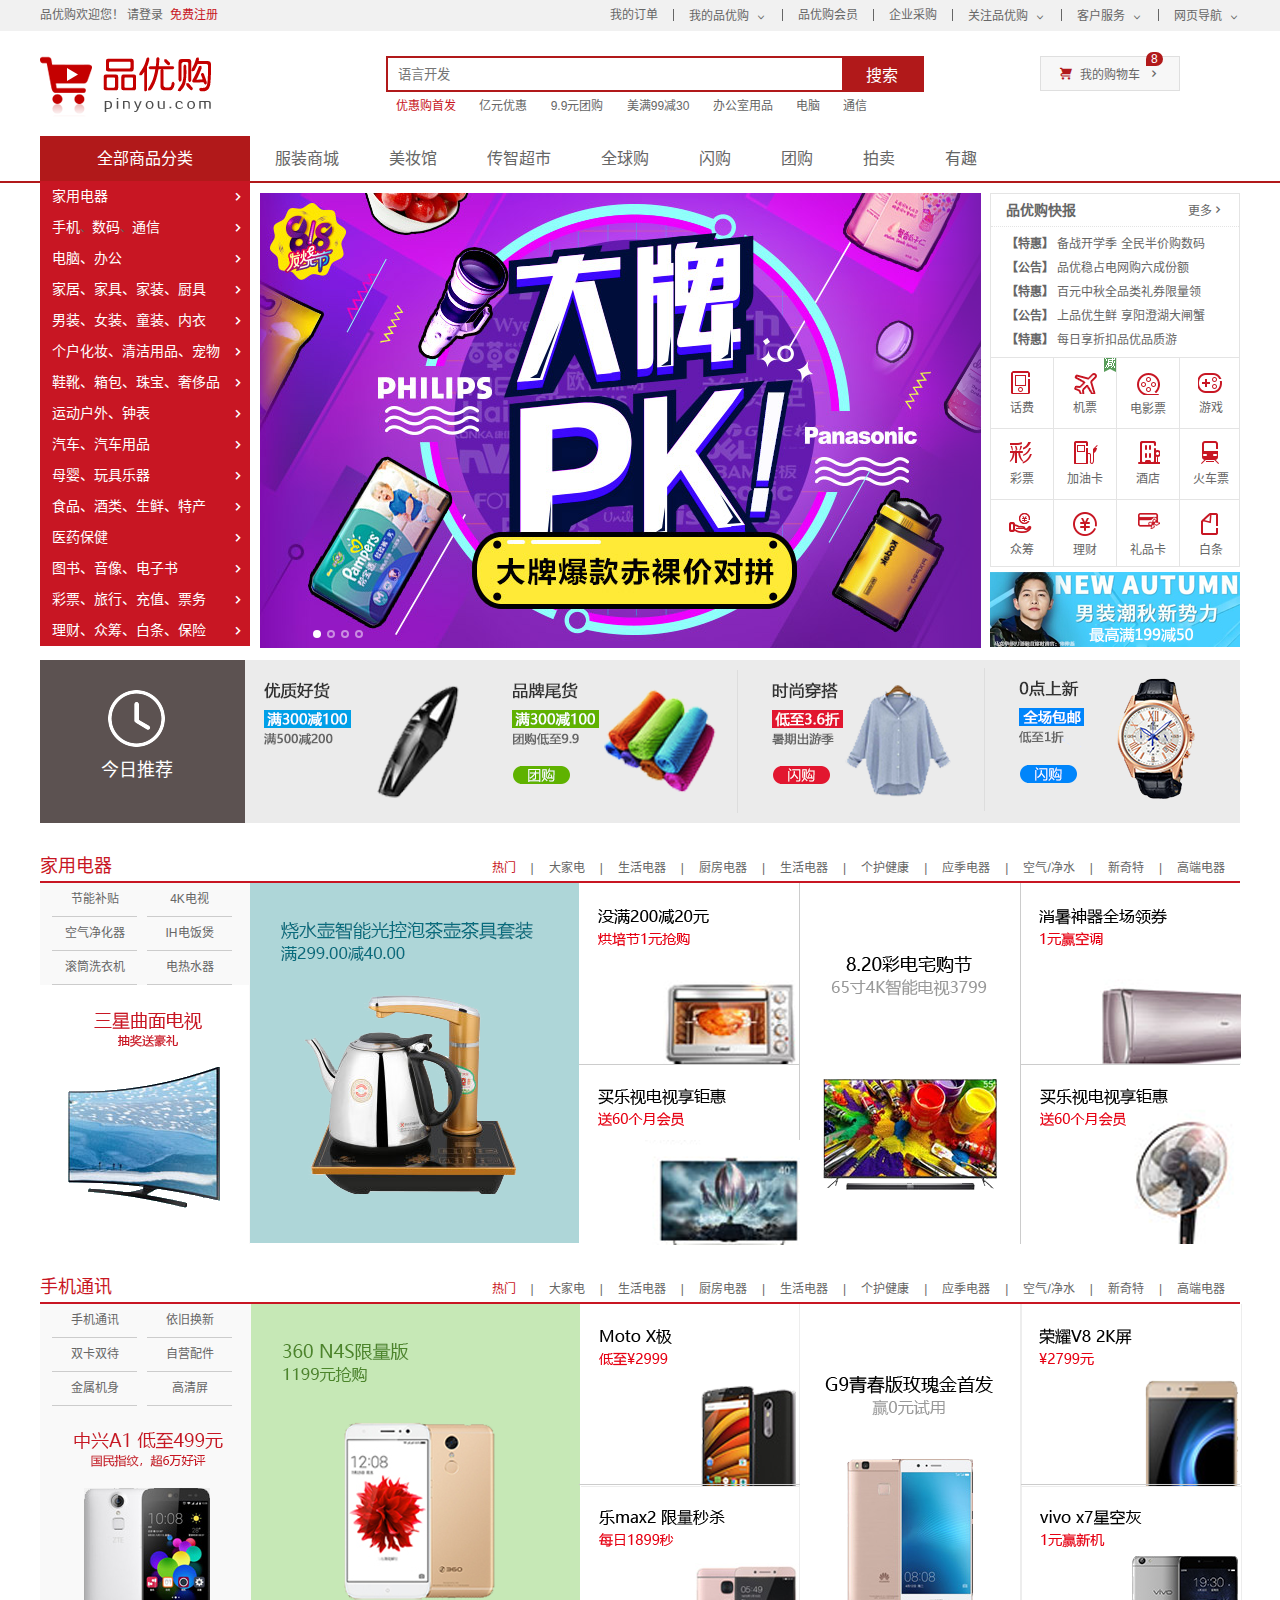
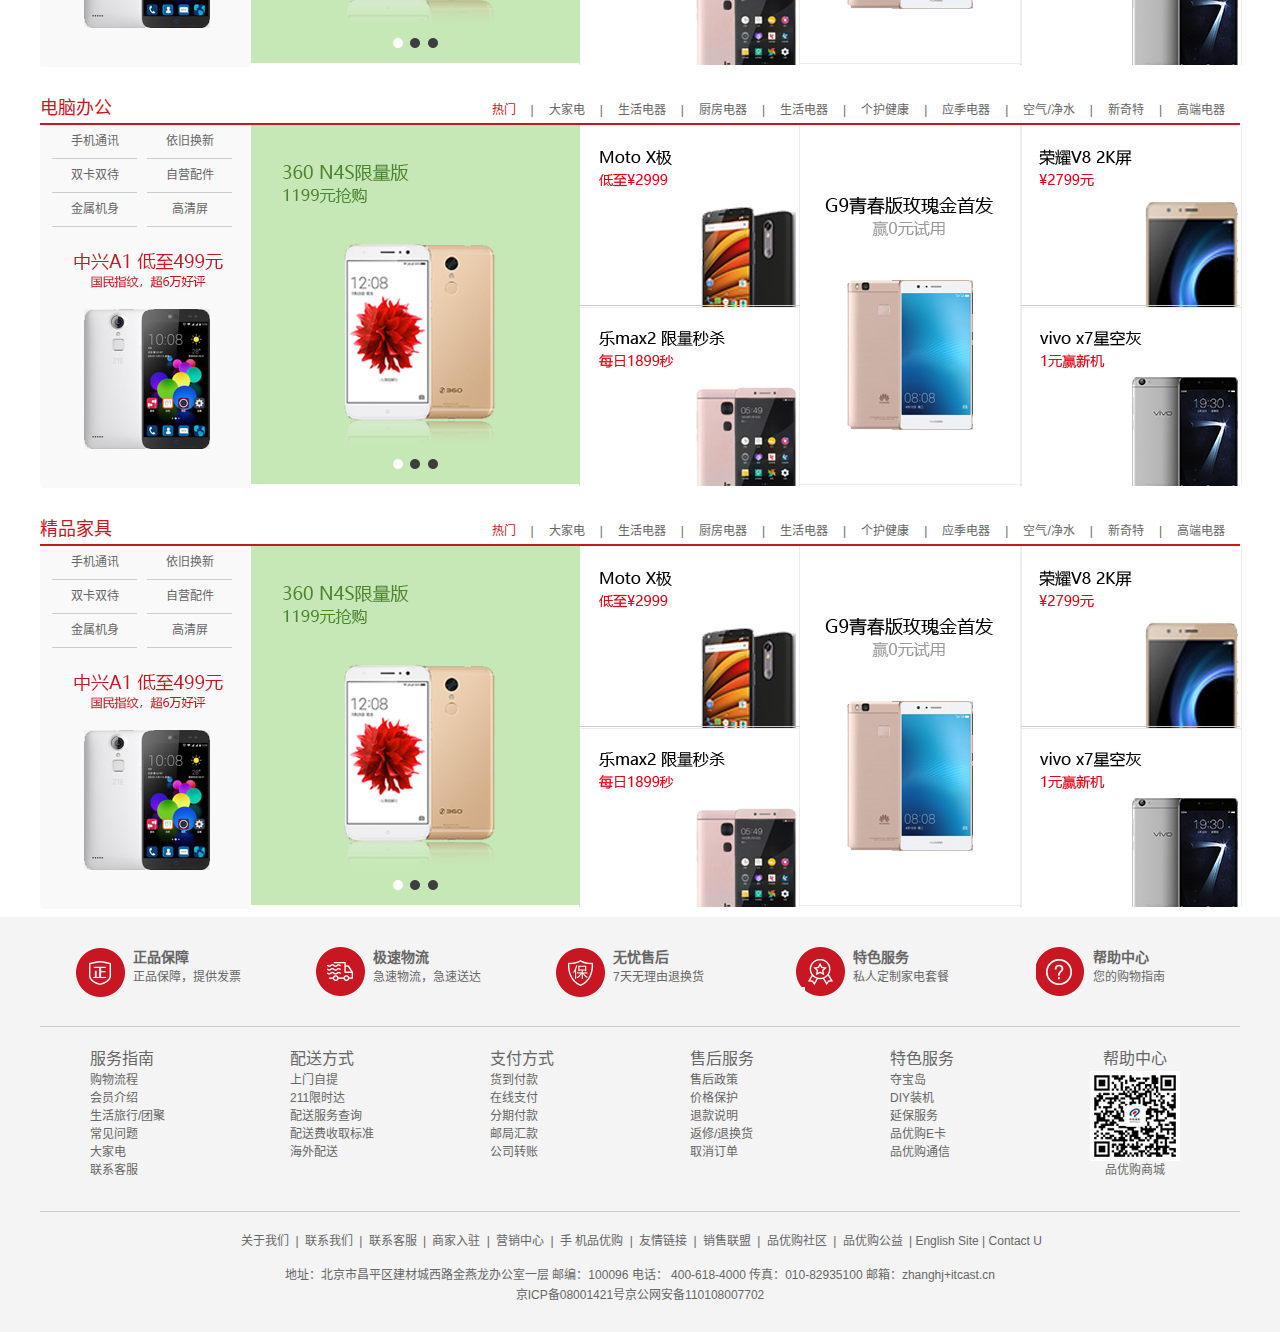
<file: index.html>
<!DOCTYPE html>
<html lang="zh-CN">

<head>
    <meta charset="UTF-8">
    <meta http-equiv="X-UA-Compatible" content="IE=edge">
    <meta name="viewport" content="width=device-width, initial-scale=1.0">
    <title>品优购商城-综合网购首选-正品低价、品质保障、配送及时、轻松购物！</title>
    <!-- 网站说明 -->
    <meta name="description" content="品优购商城-专业的综合网上购物商城，为您提供正品低价的购物选择、优质便捷的服务体验。
    商品来自全球数十万品牌商家，囊括家电、手机、电脑、服装、居家、母婴、美妆、个护、食品、生鲜等丰富品类，满足各种购物需求。" />
    <meta name="Keywords" content="网上购物,网上商城,家电,手机,电脑,服装,居家,母婴,美妆,个护,食品,生鲜,品优购" />

    <!-- favicon图标必须放在网站根目录下 -->
    <link rel="shortcut icon" href=" favicon.ico" />
    <!-- 引入初始化样式文件 -->
    <link rel="stylesheet" href="css/base.css">
    <!-- 引入公共样式文件 -->
    <link rel="stylesheet" href="css/common.css">
    <!-- 引入index.css文件 -->
    <link rel="stylesheet" href="css/index.css">
    <script src="js/animate.js"></script>
    <script src="js/jquery-3.6.3.js"></script>
    <script src="js/index.js"></script>

</head>

<body>
    <!-- 快捷导航模块 star-->
    <section class="shortcut">
        <div class="w">
            <div class="fl">
                <ul>
                    <li>品优购欢迎您！&nbsp;</li>
                    <li>
                        <a href="login.html">请登录</a>&nbsp;
                        <a href="register.html" class="style_red">免费注册</a>
                    </li>
                </ul>
            </div>
            <div class="fr">
                <ul>
                    <li>我的订单</li>
                    <li></li>
                    <li class="arrow-icon">我的品优购</li>
                    <li></li>
                    <li>品优购会员</li>
                    <li></li>
                    <li>企业采购</li>
                    <li></li>
                    <li class="arrow-icon">关注品优购</li>
                    <li></li>
                    <li class="arrow-icon">客户服务</li>
                    <li></li>
                    <li class="arrow-icon">网页导航</li>
                </ul>
            </div>
        </div>
    </section>
    <!-- 快捷导航模块 end-->

    <!-- header头部模块制作 star -->
    <div class="header w">
        <!-- logo制作 -->
        <div class="logo">
            <h1>
                <a href="index.html" title="品优购商城">品优购商城</a>
            </h1>
        </div>
        <!-- search模块的制作 -->
        <div class="search">
            <input type="search" placeholder="语言开发">
            <button>搜索</button>
        </div>
        <!-- hotwrods模块制作 -->
        <div class="hotwrods">
            <a href="#" class="style_red">优惠购首发</a>
            <a href="#">亿元优惠</a>
            <a href="#">9.9元团购</a>
            <a href="#">美满99减30</a>
            <a href="#">办公室用品</a>
            <a href="#">电脑</a>
            <a href="#">通信</a>
        </div>
        <!-- 购物车模块的制作 -->
        <div class="shopcar">
            我的购物车
            <i class="count">8</i>
        </div>
    </div>
    <!-- header头部模块制作 end -->

    <!-- nav模块制作 star-->
    <nav class="nav">
        <div class="w">
            <div class="dropdown">
                <div class="dt">全部商品分类</div>
                <div class="dd">
                    <ul>
                        <li><a href="#">家用电器</a></li>
                        <li><a href="list.html">手机</a>、<a href="#">数码</a>、<a href="#">通信</a></li>
                        <li><a href="#">电脑、办公</a></li>
                        <li><a href="#">家居、家具、家装、厨具</a></li>
                        <li><a href="#">男装、女装、童装、内衣</a></li>
                        <li><a href="#">个户化妆、清洁用品、宠物</a></li>
                        <li><a href="#">鞋靴、箱包、珠宝、奢侈品</a></li>
                        <li><a href="#">运动户外、钟表</a></li>
                        <li><a href="#">汽车、汽车用品</a></li>
                        <li><a href="#">母婴、玩具乐器</a></li>
                        <li><a href="#">食品、酒类、生鲜、特产</a></li>
                        <li><a href="#">医药保健</a></li>
                        <li><a href="#">图书、音像、电子书</a></li>
                        <li><a href="#">彩票、旅行、充值、票务</a></li>
                        <li><a href="#">理财、众筹、白条、保险</a></li>
                    </ul>
                </div>
            </div>
            <div class="navitems">
                <ul>
                    <li><a href="#">服装商城</a></li>
                    <li><a href="#">美妆馆</a></li>
                    <li><a href="#">传智超市</a></li>
                    <li><a href="#">全球购</a></li>
                    <li><a href="#">闪购</a></li>
                    <li><a href="#">团购</a></li>
                    <li><a href="#">拍卖</a></li>
                    <li><a href="#">有趣</a></li>

                </ul>
            </div>
        </div>
    </nav>
    <!-- nav模块制作 end-->
    <!-- 首页专有模块 main star -->
    <div class="w">
        <div class="main">
            <div class="focus fl">
                <!-- 左侧按钮 -->
                <a href="javascript:;" class="arrow-l">
                    &lt; </a>
                <!-- 右侧按钮 -->
                <a href="javascript:;" class="arrow-r"> </a>
                <!-- 核心的滚动区域 -->
                <ul>
                    <li>
                        <a href="#"><img src="upload/main.png" alt=""></a>
                    </li>
                    <li>
                        <a href="#"><img src="upload/main.png" alt=""></a>
                    </li>
                    <li>
                        <a href="#"><img src="upload/main.png" alt=""></a>
                    </li>
                    <li>
                        <a href="#"><img src="upload/main.png" alt=""></a>
                    </li>

                </ul>
                <!-- 小圆圈 -->
                <ol class="circle">

                </ol>
            </div>
            <div class="newflash">
                <div class="news">
                    <div class="news-hd">
                        <h5>品优购快报</h5>
                        <a href="#" class="more">更多</a>
                    </div>
                    <div class="news-bd">
                        <ul>
                            <li><a href="#"><strong>【特惠】</strong> 备战开学季 全民半价购数码</a></li>
                            <li><a href="#"><strong>【公告】</strong> 品优稳占电网购六成份额</a></li>
                            <li><a href="#"><strong>【特惠】</strong> 百元中秋全品类礼券限量领</a></li>
                            <li><a href="#"><strong>【公告】</strong> 上品优生鲜 享阳澄湖大闸蟹</a></li>
                            <li><a href="#"><strong>【特惠】</strong> 每日享折扣品优品质游</a></li>
                        </ul>
                    </div>
                </div>
                <div class="lifeservice">
                    <ul>

                        <li>
                            <i></i>
                            <p>话费</p>
                        </li>
                        <li class="jian">
                            <span> <img src="images/减.png" alt=""></span>
                            <i></i>
                            <p>机票</p>
                        </li>
                        <li>
                            <i></i>
                            <p>电影票</p>
                        </li>
                        <li>
                            <i></i>
                            <p>游戏</p>
                        </li>
                        <li>
                            <i></i>
                            <p>彩票</p>
                        </li>
                        <li>
                            <i></i>
                            <p>加油卡</p>
                        </li>
                        <li>
                            <i></i>
                            <p>酒店</p>
                        </li>
                        <li>
                            <i></i>
                            <p>火车票</p>
                        </li>
                        <li>
                            <i></i>
                            <p>众筹</p>
                        </li>
                        <li>
                            <i></i>
                            <p>理财</p>
                        </li>
                        <li>
                            <i></i>
                            <p>礼品卡</p>
                        </li>
                        <li>
                            <i></i>
                            <p>白条</p>
                        </li>

                    </ul>
                </div>
                <div class="bargain">
                    <img src="upload/快报广告.png" alt="">
                </div>
            </div>
        </div>
    </div>
    <!-- 首页专有模块 main end -->
    <!-- 推荐模块star -->
    <div class="w recom">
        <div class="recom_hd">
            <div class="img">
                <img src="upload/clock.png" alt="" class="img1"><br>
                <h3>今日推荐</h3>
            </div>
        </div>
        <div class="recom_bd">
            <ul>
                <li><img src="upload/recom_01.png" alt=""></li>
                <li><img src="upload/recom_02.png" alt=""></li>
                <li><img src="upload/recom_03.png" alt=""></li>
                <li><img src="upload/recom_04.png" alt=""></li>
            </ul>
        </div>
    </div>
    <!-- 推荐模块end -->
    <!-- 楼层曲域制作star -->
    <div class="floor">
        <!-- 1楼家用电器层 -->
        <div class="w jiadian">
            <div class="box_hd">
                <h3>家用电器</h3>
                <div class="tab_list">
                    <ul>
                        <li><a href="#" class="style_red">热门</a>|</li>
                        <li><a href="#">大家电</a>|</li>
                        <li><a href="#">生活电器</a>|</li>
                        <li><a href="#">厨房电器</a>|</li>
                        <li><a href="#">生活电器</a>|</li>
                        <li><a href="#">个护健康</a>|</li>
                        <li><a href="#">应季电器</a>|</li>
                        <li><a href="#">空气/净水</a>|</li>
                        <li><a href="#">新奇特</a>|</li>
                        <li><a href="#">高端电器</a></li>
                    </ul>
                </div>
            </div>
            <div class="box_bd">
                <div class="tab_content">
                    <div class="tab_list_item">
                        <div class="col_210">
                            <ul>
                                <li><a href="#">节能补贴</a></li>
                                <li><a href="#">4K电视</a></li>
                                <li><a href="#">空气净化器</a></li>
                                <li><a href="#">IH电饭煲</a></li>
                                <li><a href="#">滚筒洗衣机</a></li>
                                <li><a href="#">电热水器</a></li>
                            </ul>

                            <a href="#" class="dianshi">
                                <img src="upload/三星曲面电视抽奖送豪礼.png" alt="">
                                <img src="upload/电视.png" alt="">
                            </a>
                        </div>
                        <div class="col_329">
                            <a href="#"><img src="upload/floor-1-b01.png" alt=""> </a>
                        </div>
                        <div class="col_221">
                            <a href="#"> <img src="upload/floor-1-2.png" alt=""></a>
                            <a href="#" class="bb"><img src="upload/floor-1-3.png" alt=""></a>
                        </div>
                        <div class="col_221">
                            <a href="#"><img src="upload/floor-1-4.png" alt=""></a>
                        </div>
                        <div class="col_219">
                            <a href="#"> <img src="upload/floor-1-5.png" alt=""></a>
                            <a href="#" class="bb"><img src="upload/floor-1-6.png" alt=""></a>
                        </div>
                    </div>
                </div>
            </div>
        </div>
        <!-- 2楼手机楼层 -->
        <div class="w shouji">
            <div class="box_hd">
                <h3>手机通讯</h3>
                <div class="tab_list">
                    <ul>
                        <li><a href="#" class="style_red">热门</a>|</li>
                        <li><a href="#">大家电</a>|</li>
                        <li><a href="#">生活电器</a>|</li>
                        <li><a href="#">厨房电器</a>|</li>
                        <li><a href="#">生活电器</a>|</li>
                        <li><a href="#">个护健康</a>|</li>
                        <li><a href="#">应季电器</a>|</li>
                        <li><a href="#">空气/净水</a>|</li>
                        <li><a href="#">新奇特</a>|</li>
                        <li><a href="#">高端电器</a></li>
                    </ul>
                </div>
            </div>
            <div class="box_bd">
                <div class="tab_content">
                    <div class="tab_list_item">
                        <div class="col_210">
                            <ul>
                                <li><a href="#">手机通讯</a></li>
                                <li><a href="#">依旧换新</a></li>
                                <li><a href="#">双卡双待</a></li>
                                <li><a href="#">自营配件</a></li>
                                <li><a href="#">金属机身</a></li>
                                <li><a href="#">高清屏</a></li>
                            </ul>

                            <a href="#" class="shouji_1">
                                <img src="upload/手机1.png" alt="">

                            </a>
                        </div>
                        <div class="col_329">
                            <a href="#"><img src="upload/floor-2-b01.png" alt=""> </a>
                        </div>
                        <div class="col_221">
                            <a href="#"> <img src="upload/floor-2-2.png" alt=""></a>
                            <a href="#" class="bb"><img src="upload/floor-2-3.png" alt=""></a>
                        </div>
                        <div class="col_221">
                            <a href="#"><img src="upload/floor-2-4.png" alt=""></a>
                        </div>
                        <div class="col_219">
                            <a href="#"> <img src="upload/floor-2-5.png" alt=""></a>
                            <a href="#" class="bb"><img src="upload/floor-2-6.png" alt=""></a>
                        </div>
                    </div>
                </div>
            </div>
        </div>
        <!-- 3楼 -->
        <div class="w shouji">
            <div class="box_hd">
                <h3>电脑办公</h3>
                <div class="tab_list">
                    <ul>
                        <li><a href="#" class="style_red">热门</a>|</li>
                        <li><a href="#">大家电</a>|</li>
                        <li><a href="#">生活电器</a>|</li>
                        <li><a href="#">厨房电器</a>|</li>
                        <li><a href="#">生活电器</a>|</li>
                        <li><a href="#">个护健康</a>|</li>
                        <li><a href="#">应季电器</a>|</li>
                        <li><a href="#">空气/净水</a>|</li>
                        <li><a href="#">新奇特</a>|</li>
                        <li><a href="#">高端电器</a></li>
                    </ul>
                </div>
            </div>
            <div class="box_bd">
                <div class="tab_content">
                    <div class="tab_list_item">
                        <div class="col_210">
                            <ul>
                                <li><a href="#">手机通讯</a></li>
                                <li><a href="#">依旧换新</a></li>
                                <li><a href="#">双卡双待</a></li>
                                <li><a href="#">自营配件</a></li>
                                <li><a href="#">金属机身</a></li>
                                <li><a href="#">高清屏</a></li>
                            </ul>

                            <a href="#" class="shouji_1">
                                <img src="upload/手机1.png" alt="">

                            </a>
                        </div>
                        <div class="col_329">
                            <a href="#"><img src="upload/floor-2-b01.png" alt=""> </a>
                        </div>
                        <div class="col_221">
                            <a href="#"> <img src="upload/floor-2-2.png" alt=""></a>
                            <a href="#" class="bb"><img src="upload/floor-2-3.png" alt=""></a>
                        </div>
                        <div class="col_221">
                            <a href="#"><img src="upload/floor-2-4.png" alt=""></a>
                        </div>
                        <div class="col_219">
                            <a href="#"> <img src="upload/floor-2-5.png" alt=""></a>
                            <a href="#" class="bb"><img src="upload/floor-2-6.png" alt=""></a>
                        </div>
                    </div>
                </div>
            </div>
        </div>
        <!-- 4楼 -->
        <div class="w shouji">
            <div class="box_hd">
                <h3>精品家具</h3>
                <div class="tab_list">
                    <ul>
                        <li><a href="#" class="style_red">热门</a>|</li>
                        <li><a href="#">大家电</a>|</li>
                        <li><a href="#">生活电器</a>|</li>
                        <li><a href="#">厨房电器</a>|</li>
                        <li><a href="#">生活电器</a>|</li>
                        <li><a href="#">个护健康</a>|</li>
                        <li><a href="#">应季电器</a>|</li>
                        <li><a href="#">空气/净水</a>|</li>
                        <li><a href="#">新奇特</a>|</li>
                        <li><a href="#">高端电器</a></li>
                    </ul>
                </div>
            </div>
            <div class="box_bd">
                <div class="tab_content">
                    <div class="tab_list_item">
                        <div class="col_210">
                            <ul>
                                <li><a href="#">手机通讯</a></li>
                                <li><a href="#">依旧换新</a></li>
                                <li><a href="#">双卡双待</a></li>
                                <li><a href="#">自营配件</a></li>
                                <li><a href="#">金属机身</a></li>
                                <li><a href="#">高清屏</a></li>
                            </ul>

                            <a href="#" class="shouji_1">
                                <img src="upload/手机1.png" alt="">

                            </a>
                        </div>
                        <div class="col_329">
                            <a href="#"><img src="upload/floor-2-b01.png" alt=""> </a>
                        </div>
                        <div class="col_221">
                            <a href="#"> <img src="upload/floor-2-2.png" alt=""></a>
                            <a href="#" class="bb"><img src="upload/floor-2-3.png" alt=""></a>
                        </div>
                        <div class="col_221">
                            <a href="#"><img src="upload/floor-2-4.png" alt=""></a>
                        </div>
                        <div class="col_219">
                            <a href="#"> <img src="upload/floor-2-5.png" alt=""></a>
                            <a href="#" class="bb"><img src="upload/floor-2-6.png" alt=""></a>
                        </div>
                    </div>
                </div>
            </div>
        </div>
    </div>
    <!-- 楼层区域制作end -->
    <!-- 固定电梯导航 -->
    <div class="fixedtool">
        <ul>
            <li class="current">家用电器</li>
            <li>手机通讯</li>
            <li>电脑办公</li>
            <li>精品家具</li>
        </ul>
    </div>


    <!-- 底部模块的制作 star -->
    <footer class="footer">
        <div class="w">
            <div class="mod_service">
                <ul>
                    <li>
                        <h5></h5>
                        <div class="service_txt">
                            <h4>正品保障</h4>
                            <p>正品保障，提供发票</p>
                        </div>
                    </li>
                    <li>
                        <h5></h5>
                        <div class="service_txt">
                            <h4>极速物流</h4>
                            <p>急速物流，急速送达</p>
                        </div>
                    </li>
                    <li>

                        <h5></h5>
                        <div class="service_txt">
                            <h4>无忧售后</h4>
                            <p>7天无理由退换货</p>
                        </div>
                    </li>
                    <li>
                        <h5></h5>
                        <div class="service_txt">
                            <h4>特色服务</h4>
                            <p>私人定制家电套餐</p>
                        </div>
                    </li>
                    <li>
                        <h5></h5>
                        <div class="service_txt">
                            <h4>帮助中心</h4>
                            <p>您的购物指南</p>
                        </div>
                    </li>
                </ul>
            </div>
            <div class="mod_help">
                <dl>
                    <dt>服务指南</dt>
                    <dd><a href="#">购物流程</a> </dd>
                    <dd><a href="#">会员介绍</a> </dd>
                    <dd><a href="#">生活旅行/团聚</a> </dd>
                    <dd><a href="#"> 常见问题</a></dd>
                    <dd><a href="#">大家电</a></dd>
                    <dd><a href="#">联系客服</a> </dd>
                </dl>
                <dl>
                    <dt>配送方式</dt>
                    <dd><a href="#">上门自提</a> </dd>
                    <dd><a href="#">211限时达</a> </dd>
                    <dd><a href="#">配送服务查询</a> </dd>
                    <dd><a href="#"> 配送费收取标准</a></dd>
                    <dd><a href="#">海外配送</a></dd>
                </dl>
                <dl>
                    <dt>支付方式</dt>
                    <dd><a href="#">货到付款</a> </dd>
                    <dd><a href="#">在线支付</a> </dd>
                    <dd><a href="#">分期付款</a> </dd>
                    <dd><a href="#"> 邮局汇款</a></dd>
                    <dd><a href="#">公司转账</a></dd>
                </dl>
                <dl>
                    <dt>售后服务</dt>
                    <dd><a href="#">售后政策</a> </dd>
                    <dd><a href="#">价格保护</a> </dd>
                    <dd><a href="#">退款说明</a> </dd>
                    <dd><a href="#"> 返修/退换货</a></dd>
                    <dd><a href="#">取消订单</a></dd>
                </dl>
                <dl>
                    <dt>特色服务</dt>
                    <dd><a href="#">夺宝岛</a> </dd>
                    <dd><a href="#">DIY装机</a> </dd>
                    <dd><a href="#">延保服务</a> </dd>
                    <dd><a href="#"> 品优购E卡</a></dd>
                    <dd><a href="#">品优购通信</a></dd>
                </dl>
                <dl>
                    <dt>帮助中心</dt>
                    <dd>
                        <img src="images/wx_cz.jpg" alt="">
                        品优购商城
                    </dd>
                </dl>

            </div>
            <div class="mod_copyright">
                <div class="links">
                    <a href="#">关于我们</a> | <a href="#">联系我们</a> | <a href="#">联系客服</a> | <a href="#">商家入驻</a> | <a
                        href="#">营销中心</a> | <a href="#">手
                        机品优购</a> | <a href="#">友情链接</a> | <a href="#">销售联盟</a> | <a href="#">品优购社区</a> | <a href="
                        #">品优购公益</a> |
                    English Site | Contact U
                </div>
                <div class="copyright">
                    地址：北京市昌平区建材城西路金燕龙办公室一层 邮编：100096 电话：
                    400-618-4000 传真：010-82935100 邮箱：zhanghj+itcast.cn <br>
                    京ICP备08001421号京公网安备110108007702
                </div>
            </div>
        </div>
    </footer>

</body>

</html>
</file>
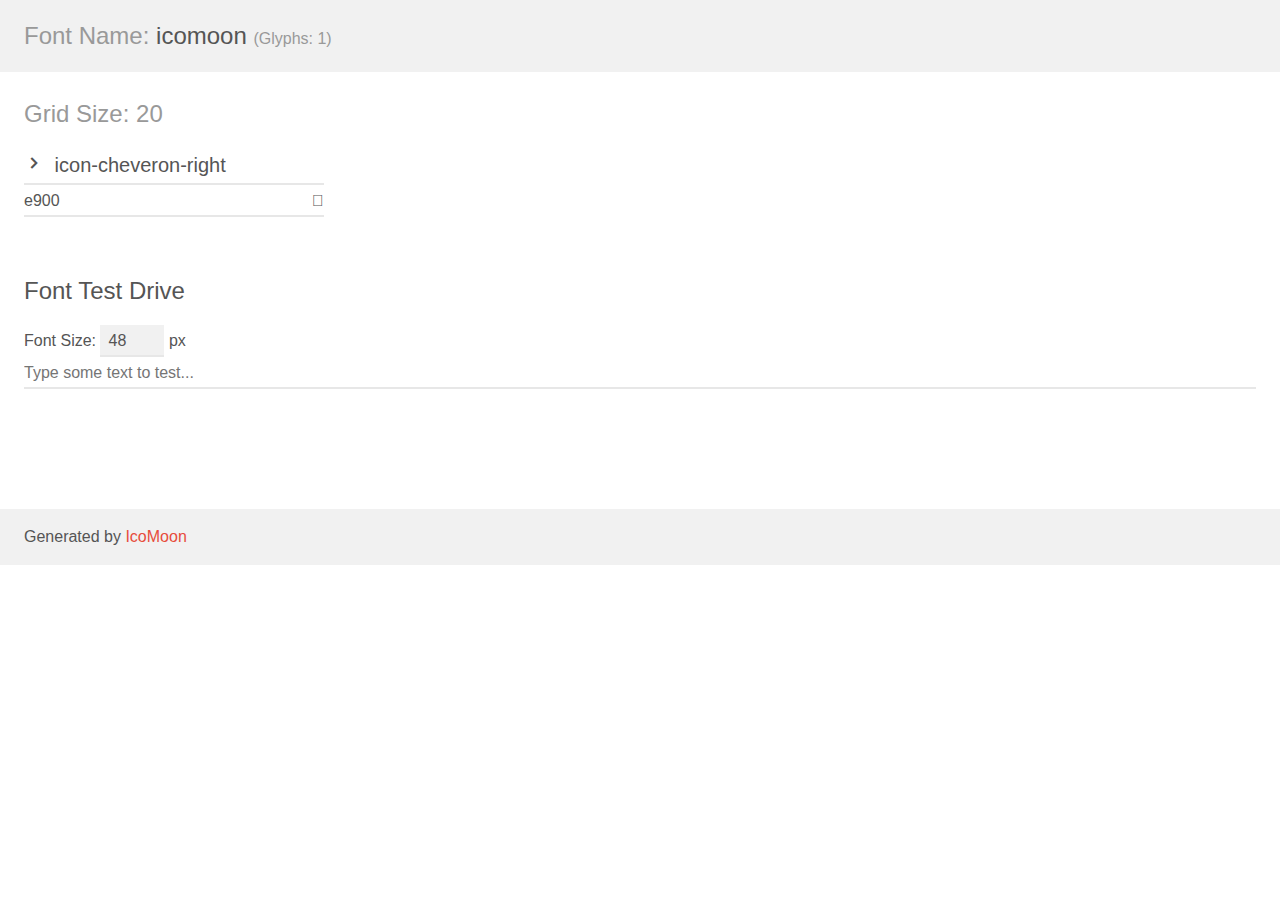
<file: icomoon/demo.html>
<!doctype html>
<html>
<head>
    <meta charset="utf-8">
    <title>IcoMoon Demo</title>
    <meta name="description" content="An Icon Font Generated By IcoMoon.io">
    <meta name="viewport" content="width=device-width, initial-scale=1">
    <link rel="stylesheet" href="demo-files/demo.css">
    <link rel="stylesheet" href="style.css"></head>
<body>
    <div class="bgc1 clearfix">
        <h1 class="mhmm mvm"><span class="fgc1">Font Name:</span> icomoon <small class="fgc1">(Glyphs:&nbsp;1)</small></h1>
    </div>
    <div class="clearfix mhl ptl">
        <h1 class="mvm mtn fgc1">Grid Size: 20</h1>
        <div class="glyph fs1">
            <div class="clearfix bshadow0 pbs">
                <span class="icon-cheveron-right"></span>
                <span class="mls"> icon-cheveron-right</span>
            </div>
            <fieldset class="fs0 size1of1 clearfix hidden-false">
                <input type="text" readonly value="e900" class="unit size1of2" />
                <input type="text" maxlength="1" readonly value="&#xe900;" class="unitRight size1of2 talign-right" />
            </fieldset>
            <div class="fs0 bshadow0 clearfix hidden-true">
                <span class="unit pvs fgc1">liga: </span>
                <input type="text" readonly value="" class="liga unitRight" />
            </div>
        </div>
    </div>

    <!--[if gt IE 8]><!-->
    <div class="mhl clearfix mbl">
        <h1>Font Test Drive</h1>
        <label>
            Font Size: <input id="fontSize" type="number" class="textbox0 mbm"
            min="8" value="48" />
            px
        </label>
        <input id="testText" type="text" class="phl size1of1 mvl"
        placeholder="Type some text to test..." value=""/>
        <div id="testDrive" class="icon-" style="font-family: icomoon">&nbsp;
        </div>
    </div>
    <!--<![endif]-->
    <div class="bgc1 clearfix">
        <p class="mhl">Generated by <a href="https://icomoon.io/app">IcoMoon</a></p>
    </div>

    <script src="demo-files/demo.js"></script>
</body>
</html>
</file>
<file: css/base.css>
/* 把我们所有标签的内外边距清零 */
* {
    margin: 0;
    padding: 0;
    /* css3盒子模型 */
    box-sizing: border-box;
}

/* em 和 i 斜体的文字不倾斜 */
em,
i {
    font-style: normal
}

/* 去掉li 的小圆点 */
li {
    list-style: none
}

img {
    /* border 0 照顾低版本浏览器 如果 图片外面包含了链接会有边框的问题 */
    border: 0;
    /* 取消图片底侧有空白缝隙的问题 */
    vertical-align: middle
}

button {
    /* 当我们鼠标经过button 按钮的时候，鼠标变成小手 */
    cursor: pointer
}

a {
    color: #666;
    text-decoration: none
}

a:hover {
    color: #c81623
}

button,
input {
    /* "\5B8B\4F53" 就是宋体的意思 这样浏览器兼容性比较好 */
    font-family: Microsoft YaHei, Heiti SC, tahoma, arial, Hiragino Sans GB, "\5B8B\4F53", sans-serif;
    /* 默认有灰色边框我们需要手动去掉 */
    border: 0;
    outline: none;
}

body {
    /* CSS3 抗锯齿形 让文字显示的更加清晰 */
    -webkit-font-smoothing: antialiased;
    background-color: #fff;
    font: 12px/1.5 Microsoft YaHei, Heiti SC, tahoma, arial, Hiragino Sans GB, "\5B8B\4F53", sans-serif;
    color: #666
}

.hide,
.none {
    display: none
}

/* 清除浮动 */
.clearfix:after {
    visibility: hidden;
    clear: both;
    display: block;
    content: ".";
    height: 0
}

.clearfix {
    *zoom: 1
}
</file>
<file: css/common.css>
/* 声明字体图标 ，主体字体图标的路径 */
@font-face {
    font-family: 'icomoon';
    src: url('../fonts/icomoon.eot?7r0ec7');
    src: url('../fonts/icomoon.eot?7r0ec7#iefix') format('embedded-opentype'),
        url('../fonts/icomoon.ttf?7r0ec7') format('truetype'),
        url('../fonts/icomoon.woff?7r0ec7') format('woff'),
        url('../fonts/icomoon.svg?7r0ec7#icomoon') format('svg');
    font-weight: normal;
    font-style: normal;
    font-display: block;
}

.w {
    width: 1200px;
    margin: 0 auto;
}

.fl {
    float: left;
}

.fr {
    float: right;
}

.style_red {
    color: #c81623;
}

/* 快捷导航模块 */
.shortcut {
    height: 31px;
    line-height: 31px;
    background-color: #f1f1f1;
}

.shortcut ul li {
    float: left;
}

/* 选择所有偶数的li */
.shortcut .fr ul li:nth-last-child(even) {
    width: 1px;
    height: 12px;
    background-color: #666666;
    margin: 9px 15px 0;
}

.arrow-icon::after {
    font-family: 'icomoon';
    content: "\ea50";
    margin-left: 6px;
}

/* header头部制作 */
.header {
    position: relative;
    height: 105px;
    /* background-color: pink; */
}

.logo {
    position: absolute;
    width: 171px;
    height: 61px;
    top: 25px;
    /* background-color: skyblue; */
}

.logo a {
    display: block;
    width: 171px;
    height: 61px;
    background: url(../images/logo.png) no-repeat;
    /* font-size: 0; */
    text-indent: -9999px;
    overflow: hidden;
}

.search {
    position: absolute;
    left: 346px;
    top: 25px;
    width: 538px;
    height: 36px;
    border: 2px solid #b1191a;
    background-color: #b1191a
}

.search input {
    float: left;
    width: 454px;
    height: 32px;
    padding-left: 10px;
}

.search button {
    float: left;
    width: 80px;
    height: 32px;
    background-color: #b1191a;
    font-size: 16px;
    color: #ffffff;
}

.hotwrods {
    position: relative;
    top: 66px;
    left: 346px;
}

.hotwrods a {
    margin: 0 10px;
}

.shopcar {
    position: absolute;
    top: 25px;
    right: 60px;
    width: 140px;
    height: 35px;
    text-align: center;
    line-height: 35px;
    border: 1px solid #dfdfdf;
    background-color: #f7f7f7ff;
}

.shopcar::before {
    font-family: 'icomoon';
    content: '\e904';
    margin-right: 5px;
    color: #b1191a;
}

.shopcar::after {
    font-family: 'icomoon';
    content: '\e902';
    margin-left: 5px;
}

.count {
    position: absolute;
    top: -5px;
    left: 105px;
    height: 14px;
    line-height: 14px;
    color: #fff;
    background-color: #b1191a;
    padding: 0 5px;
    border-radius: 7px 7px 7px 0;
}

.nav {
    height: 47px;
    border-bottom: 2px solid #b1191a;
}

.nav .dropdown {
    float: left;
    width: 210px;
    height: 45px;
    background-color: #b1191a;
}

.nav .navitems {
    float: left;
}

.dropdown .dt {
    width: 100%;
    height: 100%;
    color: #fff;
    text-align: center;
    line-height: 45px;
    font-size: 16px;
    /* bottom: 3px; */
}

.dropdown .dd {
    /* display: none; */
    width: 210px;
    height: 465px;
    /* margin-top: 2px; */
    background-color: #c81623;
}

.dropdown .dd ul li {
    position: relative;
    height: 31px;
    line-height: 31px;
    margin-left: 2px;
    padding-left: 10px;
}

.dropdown .dd ul li:hover {
    background-color: #fff;
}

.dropdown .dd ul li::after {
    /* float: right; */
    position: absolute;
    top: 1px;
    right: 5px;
    color: #fff;
    content: '\e902';
    font-family: 'icomoon';
    font-size: 14px;
}

.dropdown .dd ul li a {
    font-size: 14px;
    color: #fff;
}

.dropdown .dd ul li:hover a {
    color: #c81623;
}

.navitems ul li {
    float: left;
}

.navitems ul li a {
    display: block;
    height: 45px;
    line-height: 45px;
    font-size: 16px;
    padding: 0 25px;
}

.footer {
    height: 415px;
    background-color: #f4f4f4;
    padding-top: 30px;
}

.mod_service {
    height: 80px;
    border-bottom: 1px solid #ccc;
}

.mod_service ul li {
    float: left;
    width: 240px;
    height: 50px;
    padding-left: 35px;
}

.mod_service ul li h5 {
    float: left;
    width: 50px;
    height: 50px;

    margin-right: 8px;
}

.mod_service ul li:nth-child(1) h5 {
    background: url(../images/icons.png) no-repeat -252px -2px;
}

.mod_service ul li:nth-child(2) h5 {
    background: url(../images/icons.png) no-repeat -254px -54px;
}

.mod_service ul li:nth-child(3) h5 {
    background: url(../images/icons.png) no-repeat -256px -105px;
}

.mod_service ul li:nth-child(4) h5 {
    background: url(../images/icons.png) no-repeat -257px -157px;
}

.mod_service ul li:nth-child(5) h5 {
    background: url(../images/icons.png) no-repeat -257px -209px;
}

.service_txt h4 {
    font-size: 14px;
}

.service_txt p {
    font-size: 12px;
}

.mod_help {
    height: 185px;
    border-bottom: 1px solid #ccc;
    padding-top: 20px;
    padding-left: 50px;
}

.mod_help dl {
    float: left;
    width: 200px;
}

.mod_help dl:last-child {
    width: 90px;
    text-align: center;
}

.mod_help dl dt {
    font-size: 16px;
}

.mod_copyright {
    text-align: center;
    padding-top: 20px;
}

.links {
    margin-bottom: 15px;
}

.links a {
    margin: 0 3px;
}

.copyright {
    line-height: 20px;
}

.footer {
    margin-top: 10px;
}
</file>
<file: css/index.css>
.main {
    width: 980px;
    height: 455px;
    margin-left: 220px;
    margin-top: 10px;
}

.focus ul li {
    float: left;
}

.arrow-l,
.arrow-r {
    display: none;
    position: absolute;
    top: 50%;
    margin-top: -20px;
    width: 24px;
    height: 40px;
    background: rgba(0, 0, 0, .3);
    text-align: center;
    line-height: 40px;
    color: #fff;
    font-family: 'icomoon';
    font-size: 18px;
    z-index: 2;
}

.arrow-r {
    right: 0;
}

.focus ul {
    /* display: none; */
    position: absolute;
    top: 0;
    left: 0;
    width: 600%;

}

.focus {
    position: relative;
    float: left;
    width: 721px;
    height: 455px;
    background-color: purple;
    overflow: hidden;
}

.circle {
    position: absolute;
    bottom: 10px;
    left: 50px;
}

.circle li {
    float: left;
    width: 8px;
    height: 8px;
    /*background-color: #fff;*/
    border: 2px solid rgba(255, 255, 255, 0.5);
    margin: 0 3px;
    border-radius: 50%;
    /*鼠标经过显示小手*/
    cursor: pointer;

}

.current {
    background-color: #fff;
}


.newflash {
    float: right;
    width: 250px;
    height: 455px;
}

.news {
    height: 165px;
    border: 1px solid #e4e4e4;
}

.news-hd {
    height: 33px;
    line-height: 33px;
    border-bottom: 1px dotted #e4e4e4;
    padding: 0 15px;
}

.news-hd h5 {
    float: left;
    font-size: 14px;
}

.news-hd .more {
    float: right;
}

.news-hd .more::after {
    font-family: 'icomoon';
    content: '\e902';
}

.news-bd {
    padding: 5px 15px 0;
}


.news-bd ul li {
    /* position: relative; */
    height: 24px;
    line-height: 24px;
    overflow: hidden;
    white-space: nowrap;
    text-overflow: ellipsis;
}



.lifeservice {
    overflow: hidden;
    height: 209px;
    /* background-color: purple; */
    border: 1px solid #e4e4e4;
    border-top: 0;
}

.lifeservice ul {
    width: 252px;
}

.lifeservice ul li {
    float: left;
    width: 63px;
    height: 71px;
    border-right: 1px solid #e4e4e4;
    border-bottom: 1px solid #e4e4e4;
    text-align: center;
}

.lifeservice ul .jian {
    position: relative;
}

.lifeservice ul .jian span {
    position: absolute;
    top: -3px;
    right: 0;
}

.lifeservice ul li i {
    display: inline-block;
    width: 26px;
    height: 24px;
    margin-top: 12px;

}

.lifeservice ul li:nth-child(1) i {
    background: url(../images/icons.png) no-repeat -17px -15px;
}

.lifeservice ul li:nth-child(2) i {
    background: url(../images/icons.png) no-repeat -78px -15px;
}

.lifeservice ul li:nth-child(3) i {
    width: 26px;
    height: 25px;
    background: url(../images/icons.png) no-repeat -140px -15px;
}

.lifeservice ul li:nth-child(4) i {
    background: url(../images/icons.png) no-repeat -206px -15px;
}

.lifeservice ul li:nth-child(5) i {
    background: url(../images/icons.png) no-repeat -17px -88px;
}

.lifeservice ul li:nth-child(6) i {
    background: url(../images/icons.png) no-repeat -78px -88px;
}

.lifeservice ul li:nth-child(7) i {
    background: url(../images/icons.png) no-repeat -140px -88px;
}

.lifeservice ul li:nth-child(8) i {
    background: url(../images/icons.png) no-repeat -206px -88px;
}

.lifeservice ul li:nth-child(9) i {
    background: url(../images/icons.png) no-repeat -17px -159px;
}

.lifeservice ul li:nth-child(10) i {
    background: url(../images/icons.png) no-repeat -78px -159px;
}

.lifeservice ul li:nth-child(11) i {
    background: url(../images/icons.png) no-repeat -140px -159px;
}

.lifeservice ul li:nth-child(12) i {
    background: url(../images/icons.png) no-repeat -206px -159px;
}

.bargain {
    margin-top: 5px;
}

/* 推荐模块 */
.recom {
    height: 163px;
    margin-top: 12px;
    background-color: #ebebeb;
}

.recom_hd {
    float: left;
    height: 163px;
    width: 205px;
    background-color: #5c5251;
}

.recom_hd .img {
    float: left;
}

.recom_hd .img1 {
    text-align: center;
    padding: 30px 68px 10px;
}

.recom_hd h3 {
    font-size: 18px;
    color: #fff;
    text-align: center;
    font-weight: normal;
}

.recom_hd .img2 {
    text-align: center;
    padding: 0 60px 46px;
}

.recom_bd {
    float: left;
}

.recom_bd ul li {
    float: left;
    width: 246px;
    text-align: center;
}

.recom_bd ul li::after {
    content: '';
    width: 1px;
    height: 145px;
    background-color: #dddddd;
}

/* 家用电器 */
.box_hd {
    height: 30px;
    border-bottom: 2px solid #c81623;
}

.box_hd h3 {
    float: left;
    font-weight: 400;
    font-size: 18px;
    color: #c81623;
}

.tab_list {
    float: right;
}

.tab_list ul li {
    float: left;
    line-height: 30px;
}

.tab_list ul li a {
    margin: 0 15px;
}

.floor .w {
    margin-top: 30px;

}

.box_bd {
    height: 361px;
    background-color: #ffffff;
}

.tab_list_item>div {
    float: left;
    height: 361px;
}

.col_210 {
    width: 210px;
    background-color: #f9f9f9;
}

.col_210 ul li {
    float: left;
    width: 85px;
    height: 34px;
    border-bottom: 1px solid #ccc;
    text-align: center;
    line-height: 33px;
    margin-right: 10px;
}

.dianshi img:nth-child(1) {
    position: absolute;
}

.dianshi {
    position: relative;
}

.col_210 ul {
    padding-left: 12px;
}

.col_329 {
    width: 329px;
}

.col_221 {
    width: 221px;
    border-right: 1px solid #ccc;
    /* border: 1px solid #ccc; */
}

.col_219 {
    width: 219px;
}

.bb {
    display: block;
    border-top: 1px solid #ccc;
}

.fixedtool {
    position: fixed;
    top: 100px;
    left: 50%;
    margin-left: -713px;
    width: 66px;
    background-color: #fff;
    display: none;
}

.fixedtool li {
    height: 32px;
    font-size: 12px;
    text-align: center;
    line-height: 32px;
    border: 1px solid #ccc;
    cursor: pointer;
}

.fixedtool .current {
    background-color: #c81623;
    color: #fff;
}
</file>
<file: icomoon/demo-files/demo.css>
body {
  padding: 0;
  margin: 0;
  font-family: sans-serif;
  font-size: 1em;
  line-height: 1.5;
  color: #555;
  background: #fff;
}
h1 {
  font-size: 1.5em;
  font-weight: normal;
}
small {
  font-size: .66666667em;
}
a {
  color: #e74c3c;
  text-decoration: none;
}
a:hover, a:focus {
  box-shadow: 0 1px #e74c3c;
}
.bshadow0, input {
  box-shadow: inset 0 -2px #e7e7e7;
}
input:hover {
  box-shadow: inset 0 -2px #ccc;
}
input, fieldset {
  font-family: sans-serif;
  font-size: 1em;
  margin: 0;
  padding: 0;
  border: 0;
}
input {
  color: inherit;
  line-height: 1.5;
  height: 1.5em;
  padding: .25em 0;
}
input:focus {
  outline: none;
  box-shadow: inset 0 -2px #449fdb;
}
.glyph {
  font-size: 16px;
  width: 15em;
  padding-bottom: 1em;
  margin-right: 4em;
  margin-bottom: 1em;
  float: left;
  overflow: hidden;
}
.liga {
  width: 80%;
  width: calc(100% - 2.5em);
}
.talign-right {
  text-align: right;
}
.talign-center {
  text-align: center;
}
.bgc1 {
  background: #f1f1f1;
}
.fgc1 {
  color: #999;
}
.fgc0 {
  color: #000;
}
p {
  margin-top: 1em;
  margin-bottom: 1em;
}
.mvm {
  margin-top: .75em;
  margin-bottom: .75em;
}
.mtn {
  margin-top: 0;
}
.mtl, .mal {
  margin-top: 1.5em;
}
.mbl, .mal {
  margin-bottom: 1.5em;
}
.mal, .mhl {
  margin-left: 1.5em;
  margin-right: 1.5em;
}
.mhmm {
  margin-left: 1em;
  margin-right: 1em;
}
.mls {
  margin-left: .25em;
}
.ptl {
  padding-top: 1.5em;
}
.pbs, .pvs {
  padding-bottom: .25em;
}
.pvs, .pts {
  padding-top: .25em;
}
.unit {
  float: left;
}
.unitRight {
  float: right;
}
.size1of2 {
  width: 50%;
}
.size1of1 {
  width: 100%;
}
.clearfix:before, .clearfix:after {
  content: " ";
  display: table;
}
.clearfix:after {
  clear: both;
}
.hidden-true {
  display: none;
}
.textbox0 {
  width: 3em;
  background: #f1f1f1;
  padding: .25em .5em;
  line-height: 1.5;
  height: 1.5em;
}
#testDrive {
  display: block;
  padding-top: 24px;
  line-height: 1.5;
}
.fs0 {
  font-size: 16px;
}
.fs1 {
  font-size: 20px;
}
</file>
<file: icomoon/style.css>
@font-face {
  font-family: 'icomoon';
  src:  url('fonts/icomoon.eot?bslzv0');
  src:  url('fonts/icomoon.eot?bslzv0#iefix') format('embedded-opentype'),
    url('fonts/icomoon.ttf?bslzv0') format('truetype'),
    url('fonts/icomoon.woff?bslzv0') format('woff'),
    url('fonts/icomoon.svg?bslzv0#icomoon') format('svg');
  font-weight: normal;
  font-style: normal;
  font-display: block;
}

[class^="icon-"], [class*=" icon-"] {
  /* use !important to prevent issues with browser extensions that change fonts */
  font-family: 'icomoon' !important;
  speak: never;
  font-style: normal;
  font-weight: normal;
  font-variant: normal;
  text-transform: none;
  line-height: 1;

  /* Better Font Rendering =========== */
  -webkit-font-smoothing: antialiased;
  -moz-osx-font-smoothing: grayscale;
}

.icon-cheveron-right:before {
  content: "\e900";
}
</file>
